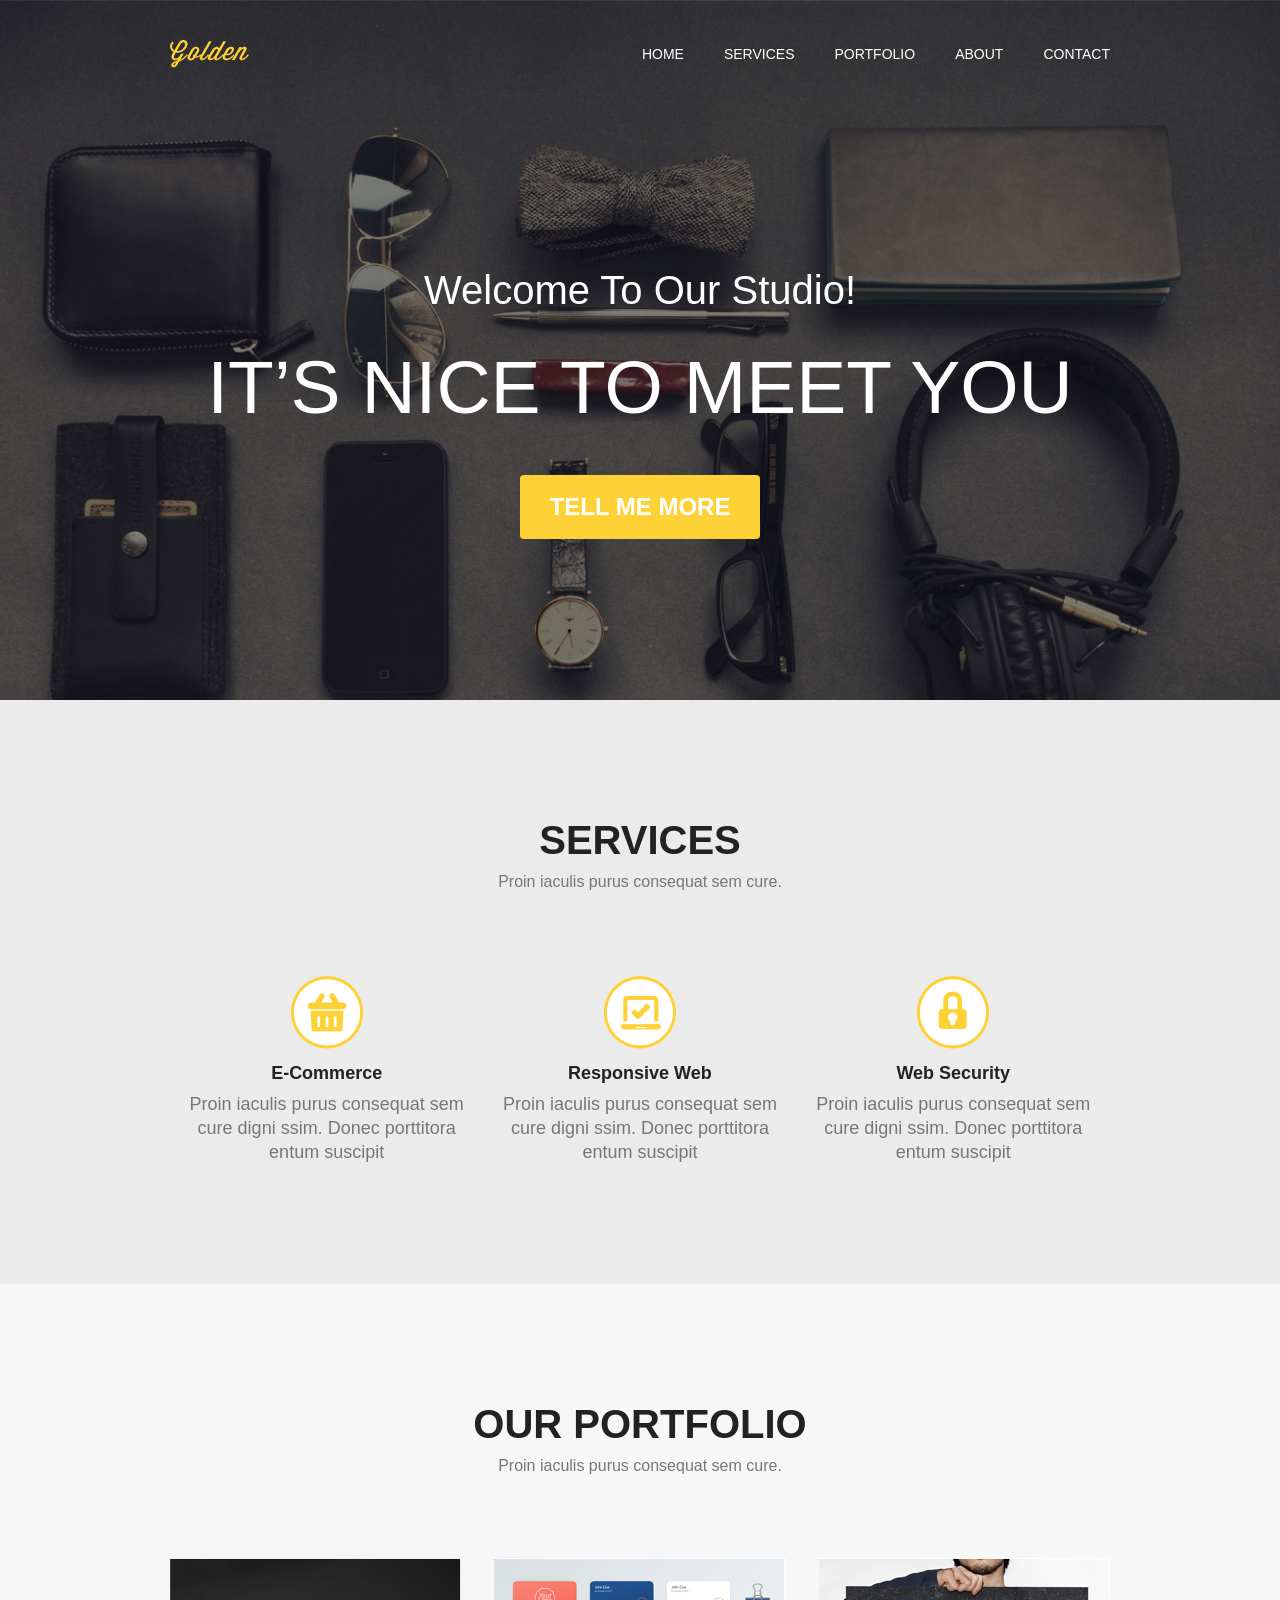
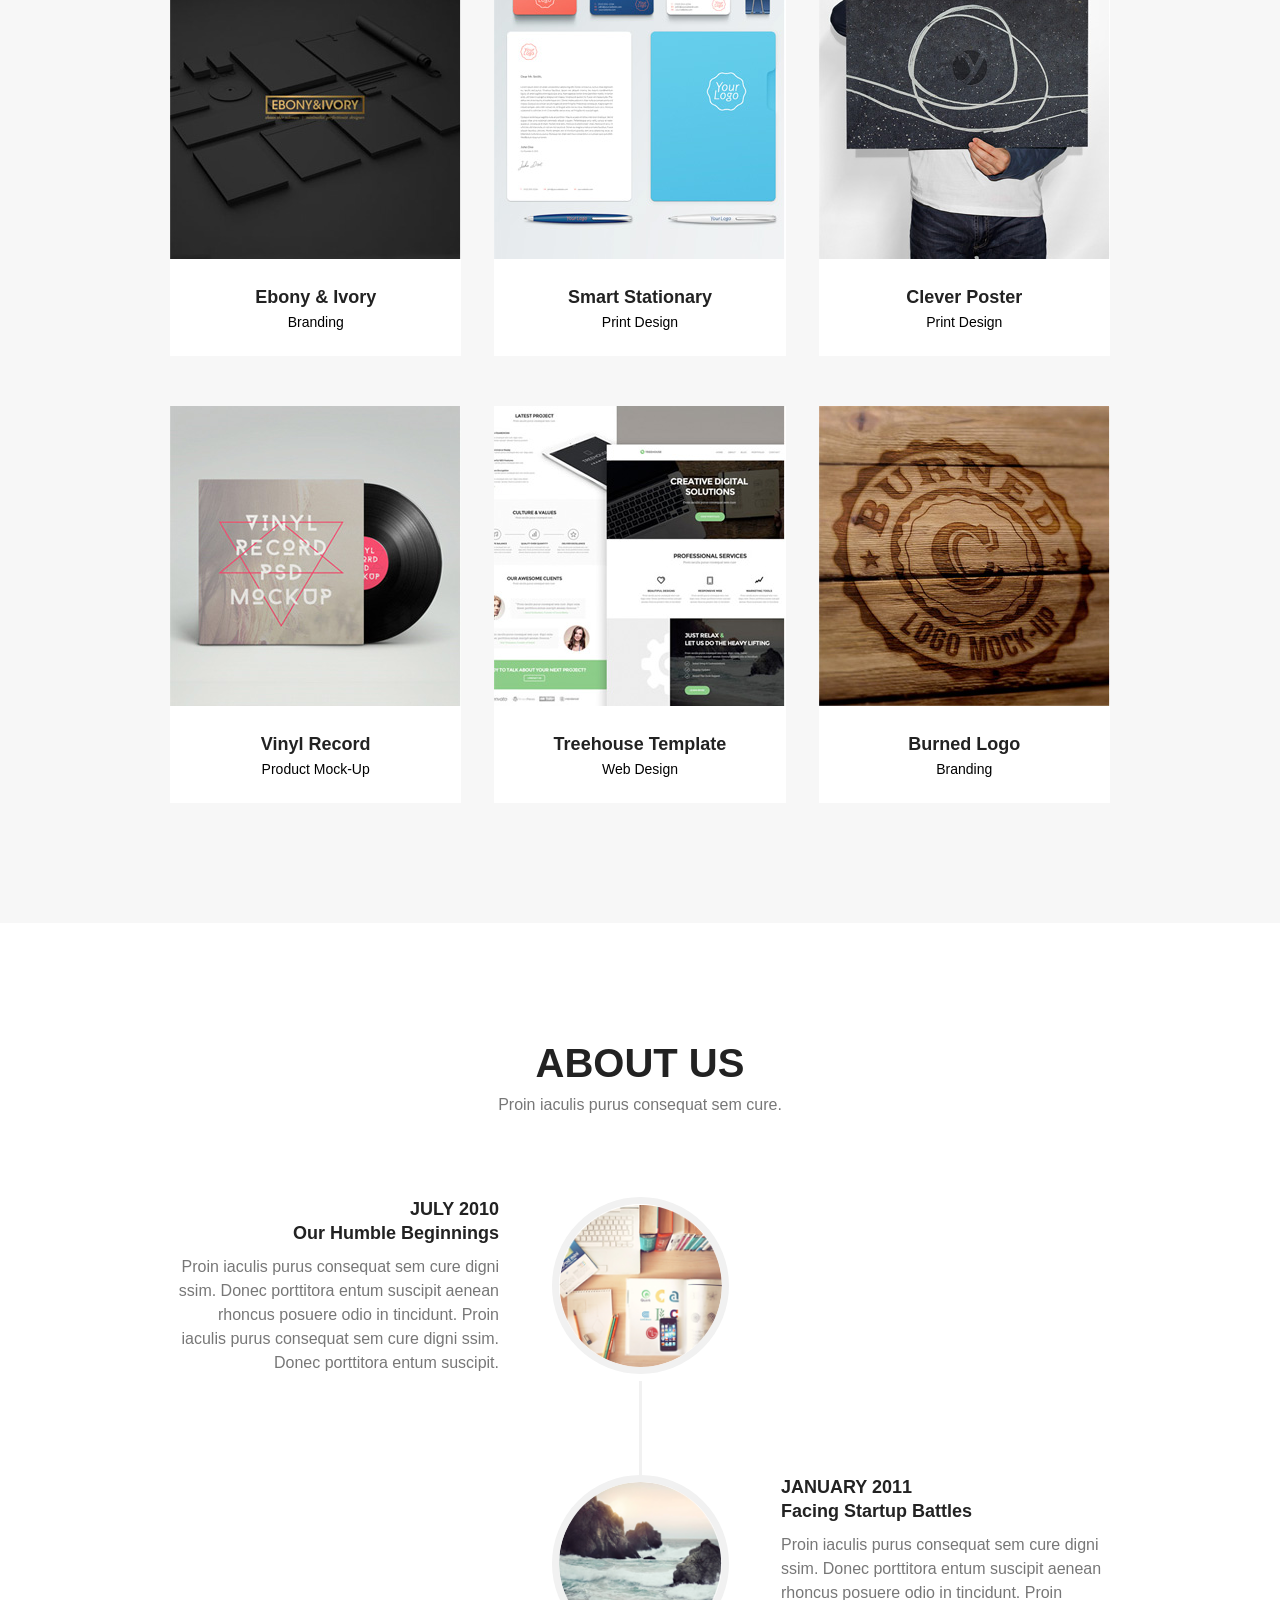
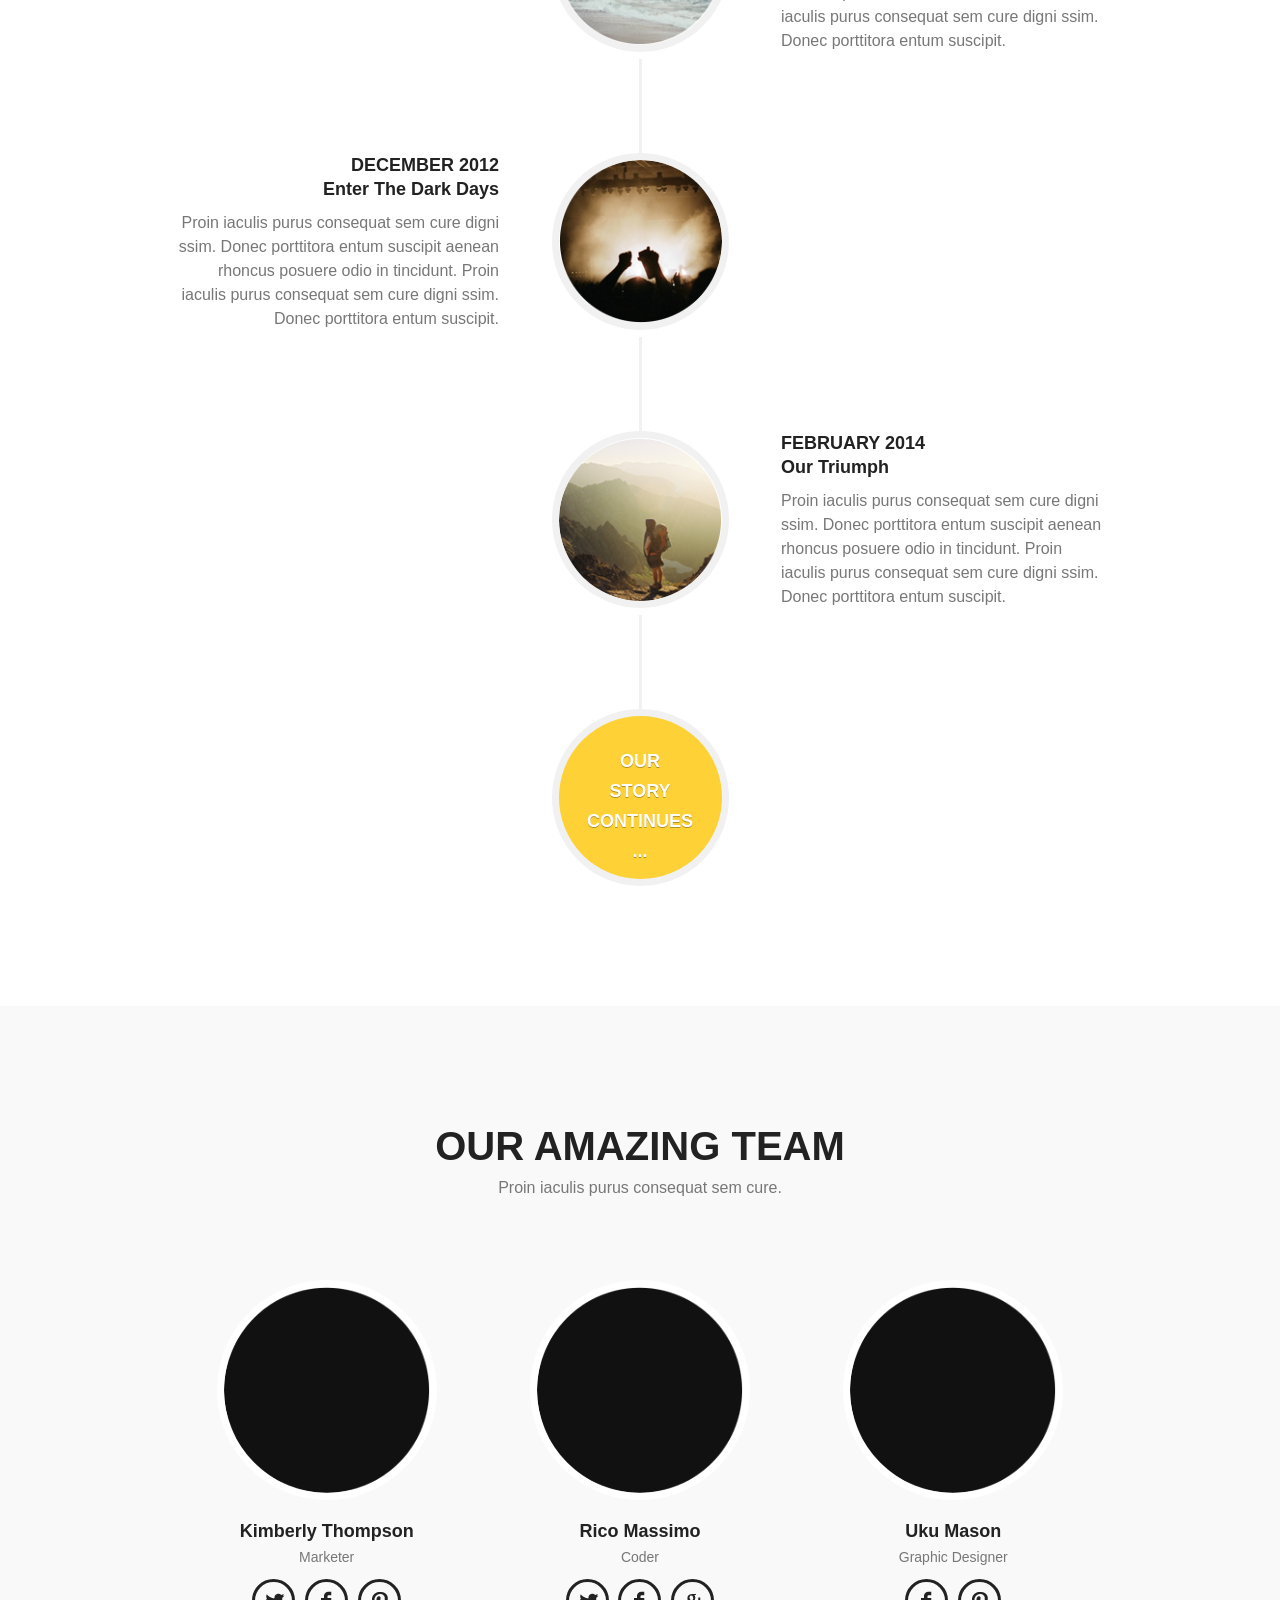
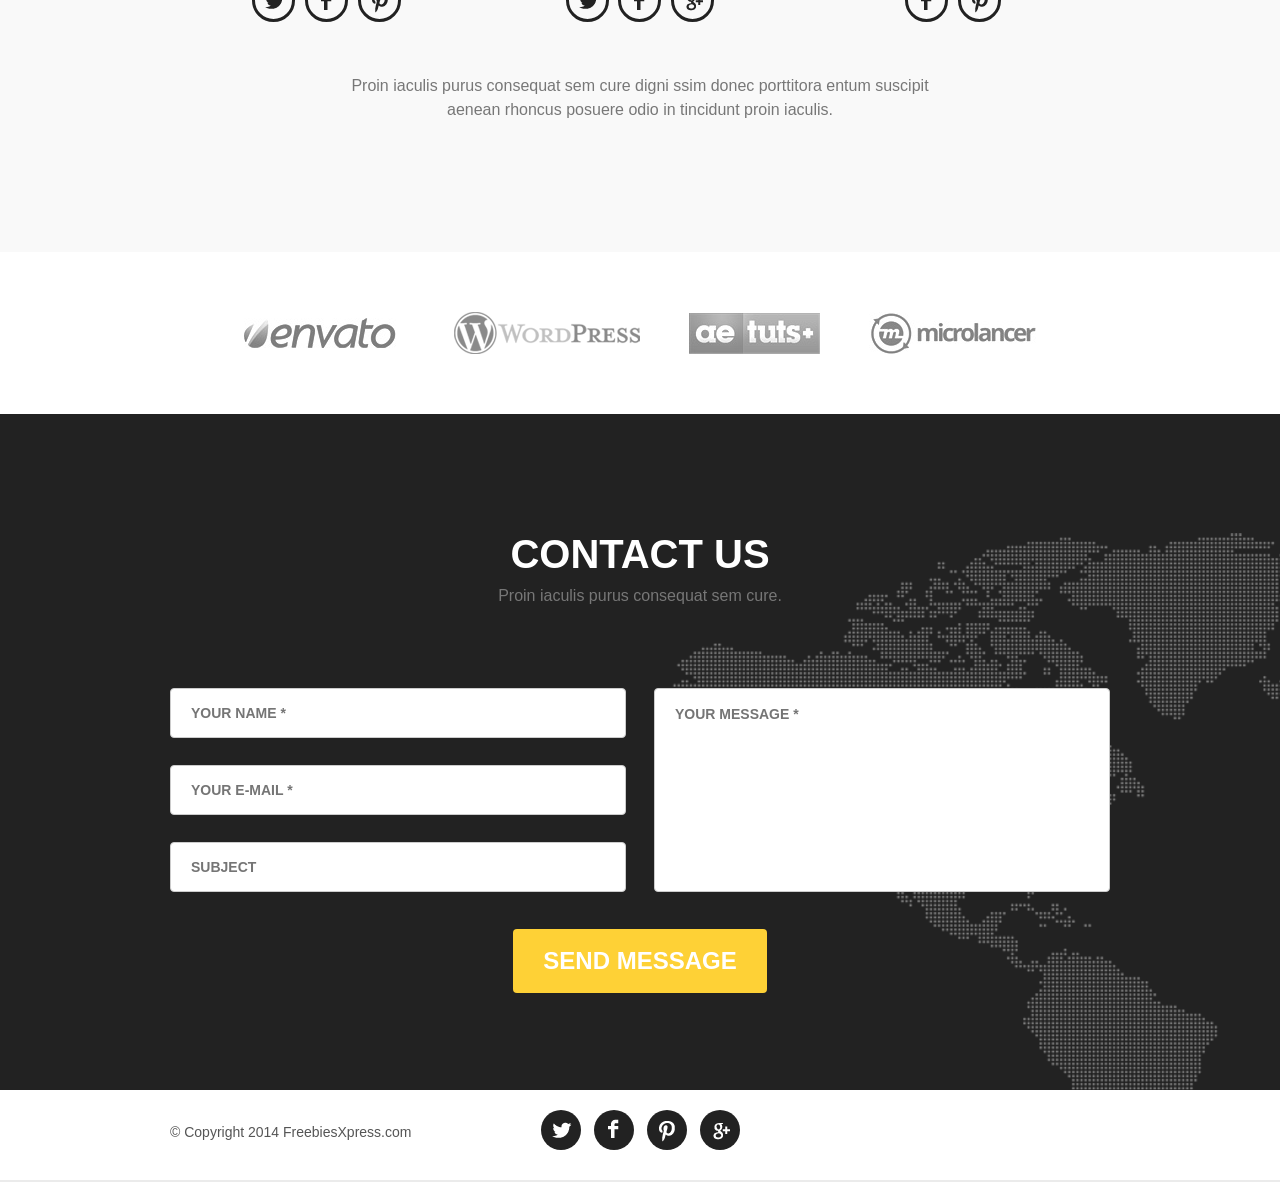
<file: index.html>
<!DOCTYPE html>
<html lang="ru">
    <head>
        <meta charset="utf-8" http-equiv="content-type" content="text/html">
        <title>Сайт</title>
        <link rel="stylesheet" href="css/style.css" type="text/css">
        <script src="js/jquery.1.7.1.min.js" type="text/javascript"></script>
        <script src="js/script.js" type="text/javascript"></script>
    </head>
    <body>
        <div id="wrapper">
            <div id="header">
                <div class="container clearfix">
                    <div class="logo">
                        <a href=""><img src="images/logo.png" height="28px" width="79px" alt=""></a>
                    </div>
                    <ul class="nav">
                        <li><a href="#home">Home</a></li>
                        <li><a href="#services">Services</a></li>
                        <li><a href="#portfolio">Portfolio</a></li>
                        <li><a href="#about">About</a></li>
                        <li><a href="#contact">Contact</a></li>
                    </ul>
                </div>
            </div>
            <div id="home" name="home">
                <div class="container">
                    <h3>Welcome To Our Studio!</h3>
                    <h1>It’s nice to Meet you</h1>
                    <button class="btn">Tell Me More</button>
                </div>
            </div>
            <!--Сервисы-->
            <div id="services"  name="services" class="box">
                <div class="container">
                    <h2 class="title">Services</h2>
                    <p class="description">Proin iaculis purus consequat sem cure.</p>
                    <div class="services-wrap clearfix">
                        <div class="services-item commerce">
                            <h5 class="title">E-Commerce</h5>
                            <p>Proin iaculis purus consequat sem cure 
digni ssim. Donec porttitora entum suscipit</p>
                        </div>
                        <div class="services-item responsive">
                            <h5 class="title">Responsive Web</h5>
                            <p>Proin iaculis purus consequat sem cure 
digni ssim. Donec porttitora entum suscipit</p>
                        </div>
                        <div class="services-item security">
                            <h5 class="title">Web Security</h5>
                            <p>Proin iaculis purus consequat sem cure 
digni ssim. Donec porttitora entum suscipit</p>
                        </div>
                    </div>
                </div>
            </div>
            <!--Портфолио-->
            <div id="portfolio" name="portfolio" class="box">
                <div class="container">
                    <h2 class="title">Our portfolio</h2>
                    <p class="description">Proin iaculis purus consequat sem cure.</p>
                    <div class="portfolio-wrap clearfix">
                        <div class="portfolio-item">
                            <a href=""><img src="images/p-item1.jpg" alt=""></a>
                            <div class="p-item-footer">
                                <h5 class="title">Ebony & Ivory</h5>
                                <span>Branding</span>
                            </div>
                        </div>
                        <div class="portfolio-item">
                            <a href=""><img src="images/p-item2.jpg" alt=""></a>
                            <div class="p-item-footer">
                                <h5 class="title">Smart Stationary</h5>
                                <span>Print Design</span>
                            </div>
                        </div>
                        <div class="portfolio-item">
                            <a href=""><img src="images/p-item3.jpg" alt=""></a>
                            <div class="p-item-footer">
                                <h5 class="title">Clever Poster</h5>
                                <span>Print Design</span>
                            </div>
                        </div>
                        <div class="portfolio-item">
                            <a href=""><img src="images/p-item4.jpg" alt=""></a>
                            <div class="p-item-footer">
                                <h5 class="title">Vinyl Record</h5>
                                <span>Product Mock-Up</span>
                            </div>
                        </div>
                        <div class="portfolio-item">
                            <a href=""><img src="images/p-item5.jpg" alt=""></a>
                            <div class="p-item-footer">
                                <h5 class="title">Treehouse Template</h5>
                                <span>Web Design</span>
                            </div>
                        </div>
                        <div class="portfolio-item">
                            <a href=""><img src="images/p-item6.jpg" alt=""></a>
                            <div class="p-item-footer">
                                <h5 class="title">Burned Logo</h5>
                                <span>Branding</span>
                            </div>
                        </div>
                    </div>
                </div>
            </div>
            <!--about-->
            <div id="about" name="about" class="box">
                <div class="container">
                    <h2 class="title">About Us</h2>
                    <p class="description">Proin iaculis purus consequat sem cure. </p>
                    <div class="about-wrap">
                        <div class="about-item clearfix">
                            <div class="about-text left text-right">
                                <h5 class="title"><span>July 2010</span><br>Our Humble Beginnings</h5>
                                <p>Proin iaculis purus consequat sem cure 
digni ssim. Donec porttitora entum suscipit 
aenean rhoncus posuere odio in tincidunt. Proin 
iaculis purus consequat sem cure digni 
ssim. Donec porttitora entum suscipit.</p>  
                            </div>
                            <div class="about-img left">
                                <img src="images/a-item1.png" alt="">
                            </div>
                        </div>
                        <div class="about-item clearfix">
                            <div class="about-text right text-left">
                                <h5 class="title"><span>January 2011</span><br>Facing Startup Battles</h5>
                                <p>Proin iaculis purus consequat sem cure 
digni ssim. Donec porttitora entum suscipit 
aenean rhoncus posuere odio in tincidunt. Proin 
iaculis purus consequat sem cure digni 
ssim. Donec porttitora entum suscipit.</p>  
                            </div>
                            <div class="about-img right">
                                <img src="images/a-item2.png" alt="">
                            </div>
                        </div>
                        <div class="about-item clearfix">
                            <div class="about-text left text-right">
                                <h5 class="title"><span>December 2012</span><br>Enter The Dark Days</h5>
                                <p>Proin iaculis purus consequat sem cure 
digni ssim. Donec porttitora entum suscipit 
aenean rhoncus posuere odio in tincidunt. Proin 
iaculis purus consequat sem cure digni 
ssim. Donec porttitora entum suscipit.</p>  
                            </div>
                            <div class="about-img left">
                                <img src="images/a-item3.png" alt="">
                            </div>
                        </div>
                        <div class="about-item clearfix">
                            <div class="about-text right text-left">
                                <h5 class="title"><span>february 2014</span><br>Our Triumph</h5>
                                <p>Proin iaculis purus consequat sem cure 
digni ssim. Donec porttitora entum suscipit 
aenean rhoncus posuere odio in tincidunt. Proin 
iaculis purus consequat sem cure digni 
ssim. Donec porttitora entum suscipit.</p>  
                            </div>
                            <div class="about-img right">
                                <img src="images/a-item4.png" alt="">
                            </div>
                        </div>
                        <a href="#" class="about-link">Our<br>Story<br>Continues<br>...</a>
                    </div>
                </div>
            </div>
            <!--our amazing team-->
            <div id="team" class="box">
                <div class="container">
                    <h2 class="title">our amazing team</h2>
                    <p class="description">Proin iaculis purus consequat sem cure.</p>
                    <div class="team-wrap clearfix">
                        <div class="team-item left">
                            <img src="images/team-img.png" height="220px" width="220px" alt="">
                            <h5 class="title">Kimberly Thompson</h5>
                            <p class="cat">Marketer</p>
                            <div class="social">
                                <a href="#" class="ic-tw"></a>
                                <a href="#" class="ic-fb"></a>
                                <a href="#" class="ic-pn"></a>               
                            </div>
                        </div>
                        <div class="team-item left">
                            <img src="images/team-img.png" height="220px" width="220px" alt="">
                            <h5 class="title">Rico Massimo</h5>
                            <p class="cat">Coder</p>
                            <div class="social">
                                <a href="#" class="ic-tw"></a>
                                <a href="#" class="ic-fb"></a>
                                <a href="#" class="ic-gl"></a>               
                            </div>
                        </div>
                        <div class="team-item left">
                            <img src="images/team-img.png" height="220px" width="220px" alt="">
                            <h5 class="title">Uku Mason</h5>
                            <p class="cat">Graphic Designer</p>
                            <div class="social">
                                <a href="#" class="ic-fb">&nbsp;</a>
                                <a href="#" class="ic-pn">&nbsp;</a>               
                            </div>
                        </div>
                    </div>
                    <p class="description team-info">Proin iaculis purus consequat sem cure  digni ssim donec porttitora entum suscipit<br />aenean rhoncus posuere odio in tincidunt proin iaculis.</p>
                </div>
            </div>
            <div id="brand">
                <div class="container">
                    <a href="#"><img src="images/envato.jpg" alt=""></a>
                    <a href="#"><img src="images/wordpress.png" alt=""></a>
                    <a href="#"><img src="images/tuts.jpg" alt=""></a>
                    <a href="#"><img src="images/microlancer-copy.jpg" alt=""></a>
                </div>
            </div>
            <div id="contact" name="contact" class="box">
                <div class="container">
                    <h2 class="title">Contact us</h2>
                    <p class="description">Proin iaculis purus consequat sem cure.</p>
                    <form action="#" id="user-form" class="contact-wrap">
                        <div class="clearfix">
                            <div class="left">
                                <input type="text" placeholder="your Name *" required>
                                <input type="email" placeholder="your e-mail *" required>
                                <input type="text" placeholder="subject">
                            </div>
                            <div class="right">
                                <textarea name="text" id="comments" cols="30" rows="10" placeholder="Your message *"></textarea>
                            </div>
                        </div>
                        <button class="btn">Send Message</button>
                    </form>
                </div>
            </div>
            <div id="footer">
                <div class="container clearfix">
                    <p class="left">&copy;&nbsp;Copyright 2014 FreebiesXpress.com</p>
                    <div class="social-footer right">
                        <a href="#" class="ic-tw">&nbsp;</a>
                        <a href="#" class="ic-fb">&nbsp;</a>
                        <a href="#" class="ic-pn">&nbsp;</a>
                        <a href="#" class="ic-gl">&nbsp;</a>               
                    </div>
                </div>
            </div>
        </div>
    </body>
</html>
</file>
<file: css/style.css>
html, body, div, span, applet, object, iframe,
h1, h2, h3, h4, h5, h6, p, blockquote, pre,
a, abbr, acronym, address, big, cite, code,
del, dfn, em, img, ins, kbd, q, s, samp,
small, strike, strong, sub, sup, tt, var,
b, u, i, center,
dl, dt, dd, ol, ul, li,
fieldset, form, label, legend,
table, caption, tbody, tfoot, thead, tr, th, td,
article, aside, canvas, details, embed, 
figure, figcaption, footer, header, hgroup, 
menu, nav, output, ruby, section, summary,
time, mark, audio, video {
	margin: 0;
	padding: 0;
	border: 0;
	font-size: 100%;
	font: inherit;
	vertical-align: baseline;
}

html {height: 100%;}
body {
	height: 100%;
	font: 14px/24px Arial, Tahoma, sans-serif;
	background-color: #ebebeb;
}

ol, ul {list-style: none;}
* {
	margin: 0;
	padding: 0;
	outline: none;

	-webkit-box-sizing: border-box;
	-moz-box-sizing: border-box;
	box-sizing: border-box;
}

a, a:hover {
        text-decoration: none;
}

.clearfix:before,
.clearfix:after {
	content: " ";
	display: table;
}

.clearfix:after {clear: both;}

.left {float:left;}
.right {float:right;}
.text-right {text-align: right;}
.text-left {text-align: left;}

.container {
    width: 940px;
    margin: 0 auto;
}

#header {
    position: absolute;
    top: 20px;
    left: 0;
    right: 0;
    width: 100%;
    padding: 20px 0;
    z-index: 9999;
}

#header.default {
    top: 0;
    background: rgba(0,0,0,.5);
    position: fixed;
}

.logo {
    float: left;
}

.nav {
    float: right;
    padding-top: 2px;
}

.nav li {
    float: left;
    margin-right: 40px;
}

.nav li:last-child {
    margin-right: 0;
}

.nav a {
    text-transform: uppercase;
    font: 14px Arial, sans-serif;
    color:#ffffff;
}

.nav a:hover {
    color: #fed136;
}

#home {
    height: 700px;
    padding-top: 270px;
    text-align: center;
    color: #ffffff;
    background: #222 url(../images/home-bg.jpg) no-repeat 50% 100%;
    background-size: cover;
    
}

#home h3 {
    margin-bottom: 40px;
    font: 40px/40px Arial, sans-serif;
}

#home h1 {
    margin-bottom: 50px;
    text-transform: uppercase;
    font: 75px/75px Arial, sans-serif;
}

.btn {
    display: inline-block;
    padding: 20px 30px;
    text-transform: uppercase;
    color: #ffffff;
    background: #fed136;
    font: bold 24px/24px Arial, sans-serif;
    cursor: pointer;
    border-radius: 4px;
    border: none;
}

.btn:hover {
    background: #daae17;
    color: #ffffff;
}

/*Сервисы*/

.box {
    padding: 120px 0;
}

#services {
    text-align: center;
}

h2.title {
    margin-bottom: 10px;
    text-transform: uppercase;
    font: bold 40px/40px Arial, sans-serif;
    color: #222222;
}

h5.title {
    margin-bottom: 10px;
    font: bold 18px/18px Arial, sans-serif;
    color: #222222;
}

.description {
    margin-bottom: 10px;
    font-size: 16px;
    color: #777777;
}

.services-wrap,
.portfolio-wrap,
.about-wrap, 
.team-wrap,
.contact-wrap {
    padding-top: 70px;
}

.services-item {
    float: left;
    padding: 90px 10px 0;
    width: 33.33%;
}

.services-item p {
    font-size: 18px;
    line-height: 24px;
    color: #777777;
}

.commerce {
    background: url(../images/Commerce.png) no-repeat 50% 0;
}

.responsive {
    background: url(../images/Responsive.png) no-repeat 50% 0;
}

.security {
    background: url(../images/Security.png) no-repeat 50% 0;
}
/*Портфолио*/
#portfolio {
    text-align: center;
    background: #f7f7f7;
}

.portfolio-item {
    background: #ffffff;
    margin-bottom: 50px;
    float: left;
    width: 31%;
    margin-right: 3.5%;
}

.portfolio-item:nth-child(3n) {
    margin-right: 0;
}

.portfolio-item:nth-last-child(1),
.portfolio-item:nth-last-child(2),
.portfolio-item:nth-last-child(3) {
    margin-bottom: 0;
}

.p-item-footer {
    padding: 22px 20px;
}

.p-item-footer h5.title {
    margin-bottom: 4px;
}

/*about*/
#about {
    background: #ffffff;
    text-align: center;
}

.about-text {
    width: 35%;
}

.about-img {
    width: 30%;
}

.about-img::after {
    content: '';
    display: block;
    margin: 0 auto;
    height: 94px;
    width: 3px;
    background: #f1f1f1;
}

.about-text h5 {
    line-height: 24px;
}

.about-text h5 span {
    text-transform: uppercase;
}

.about-text p {
    font-size: 16px;
    color: #777777;
    line-height: 24px;
}

.about-img img, .about-link {
    display: inline-block;
    width: 177px;
    height: 177px;    
    border: 7px solid #f1f1f1;
    border-radius: 50%;
}

.about-link {
    font: bold 18px/30px Arial, sans-serif;
    color: #ffffff;
    background: #fed136;
    text-transform: uppercase;
    vertical-align: center;
    padding-top: 30px;
    text-shadow: 0 1px rgba(0,0,0,.3);
}

/*team*/

#team {
    background: #f9f9f9;
    text-align: center;
}

.team-item {
    width: 33.33%;
}

.team-item img {
    margin-bottom: 15px;
    border-radius: 50%;
    border: 7px solid #ffffff;
}

.team-info {
    padding-top: 45px;
}

.cat {
    font: 14px/14px Arial, sans-serif;
    color: #777777;
}

.social {
    margin-top: 15px;
}

.social a {
    display: inline-block;
    width: 43px;
    height: 43px;
    margin: 0 3px;
    border: 3px solid #222222;
    background: url(../images/social-sprite.png) no-repeat;
    border-radius: 100%;
}

.social a.ic-tw {
    background-position: 0 0;
}

.social a.ic-tw:hover {
    background-color: #00aced;
    border-color: #00aced; 
    background-position: 0 -40px;
}

.social a.ic-fb {
    background-position: -40px 0;
}

.social a.ic-fb:hover {
    background-position: -40px -40px;
    background-color: #3b5998;
    border-color: #3b5998; 
}

.social a.ic-pn {
    background-position: -80px 0;
}

.social a.ic-pn:hover {
    background-position: -80px -40px;
    background-color: #cb2028;
    border-color: #cb2028; 
}

.social a.ic-gl {
    background-position: -120px 0;
}

.social a.ic-gl:hover {
    background-position: -120px -40px;
    background-color: #d95232;
    border-color: #d95232; 
}

#brand {
    background-color: #ffffff;
    padding: 60px 0;
    text-align: center;
}

#brand a {
    display: inline-block;
    margin-right: 45px;
}

#brand a:last-child {
    margin-right: 0;
}

#brand img {
    vertical-align: middle;
}

/* Контакты */

#contact {
    text-align: center;
    height: 676px;
    background: #222222 url(../images/maps-bg.png) no-repeat 100% 100%; 
}

#contact h2.title {
    color: #ffffff;
}

#contact div.left {
    width: 456px;
}

#contact div.right {
    width: 456px;
}

#user-form input {
    width: 100%;
    height: 50px;
    padding: 18px 20px;
    text-align: left;
    text-transform: uppercase;
    font: bold 14px/14px Arial, sans-serif;
    border: 1px solid #cccccc;
    border-radius: 4px;
    margin-bottom: 27px;
}

#user-form input:last-child {
    margin-bottom: 0px;
}

#comments {
    width: 100%;
    height: 204px;
    border: 1px solid #cccccc;
    border-radius: 4px;
    font: bold 14px/14px Arial, sans-serif;
    text-transform: uppercase;
    text-align: left;
    padding: 18px 20px;
    resize: none;
}

#user-form .btn {
    margin: 30px auto 115px;
}

#footer {
    background: #ffffff;
    width: 100%;
    height: 90px;
}

#footer p {
    font: 14px Arial, sans-serif;
    padding: 34px 0 42px;
    color: #555555;
}

.social-footer {
    margin: 20px 370px 30px 0;
    width: 199px;
}

.social-footer a {
    display: inline-block;
    width: 40px;
    height: 40px;
    border: none;
    border-radius: 50%;
    background: url(../images/sprite-footer.png) no-repeat;
    margin-right: 9px;
}

.social-footer a:last-child {
    margin-right: 0;
}

.social-footer a.ic-tw {
    background-position: 0 -40px;
    background-color: #222222;
}

.social-footer a.ic-tw:hover {
    background-color: #00aced;
}

.social-footer a.ic-fb {
    background-position: -40px -40px;
    background-color: #222222;
}

.social-footer a.ic-fb:hover {
    background-color: #3b5998;
}

.social-footer a.ic-pn {
    background-position: -80px -40px;
    background-color: #222222;
}

.social-footer a.ic-pn:hover {
    background-color: #cb2028;
}

.social-footer a.ic-gl {
    background-position: -120px -40px;
    background-color: #222222;
}

.social-footer a.ic-gl:hover {
    background-color: #da2713;
}
</file>
